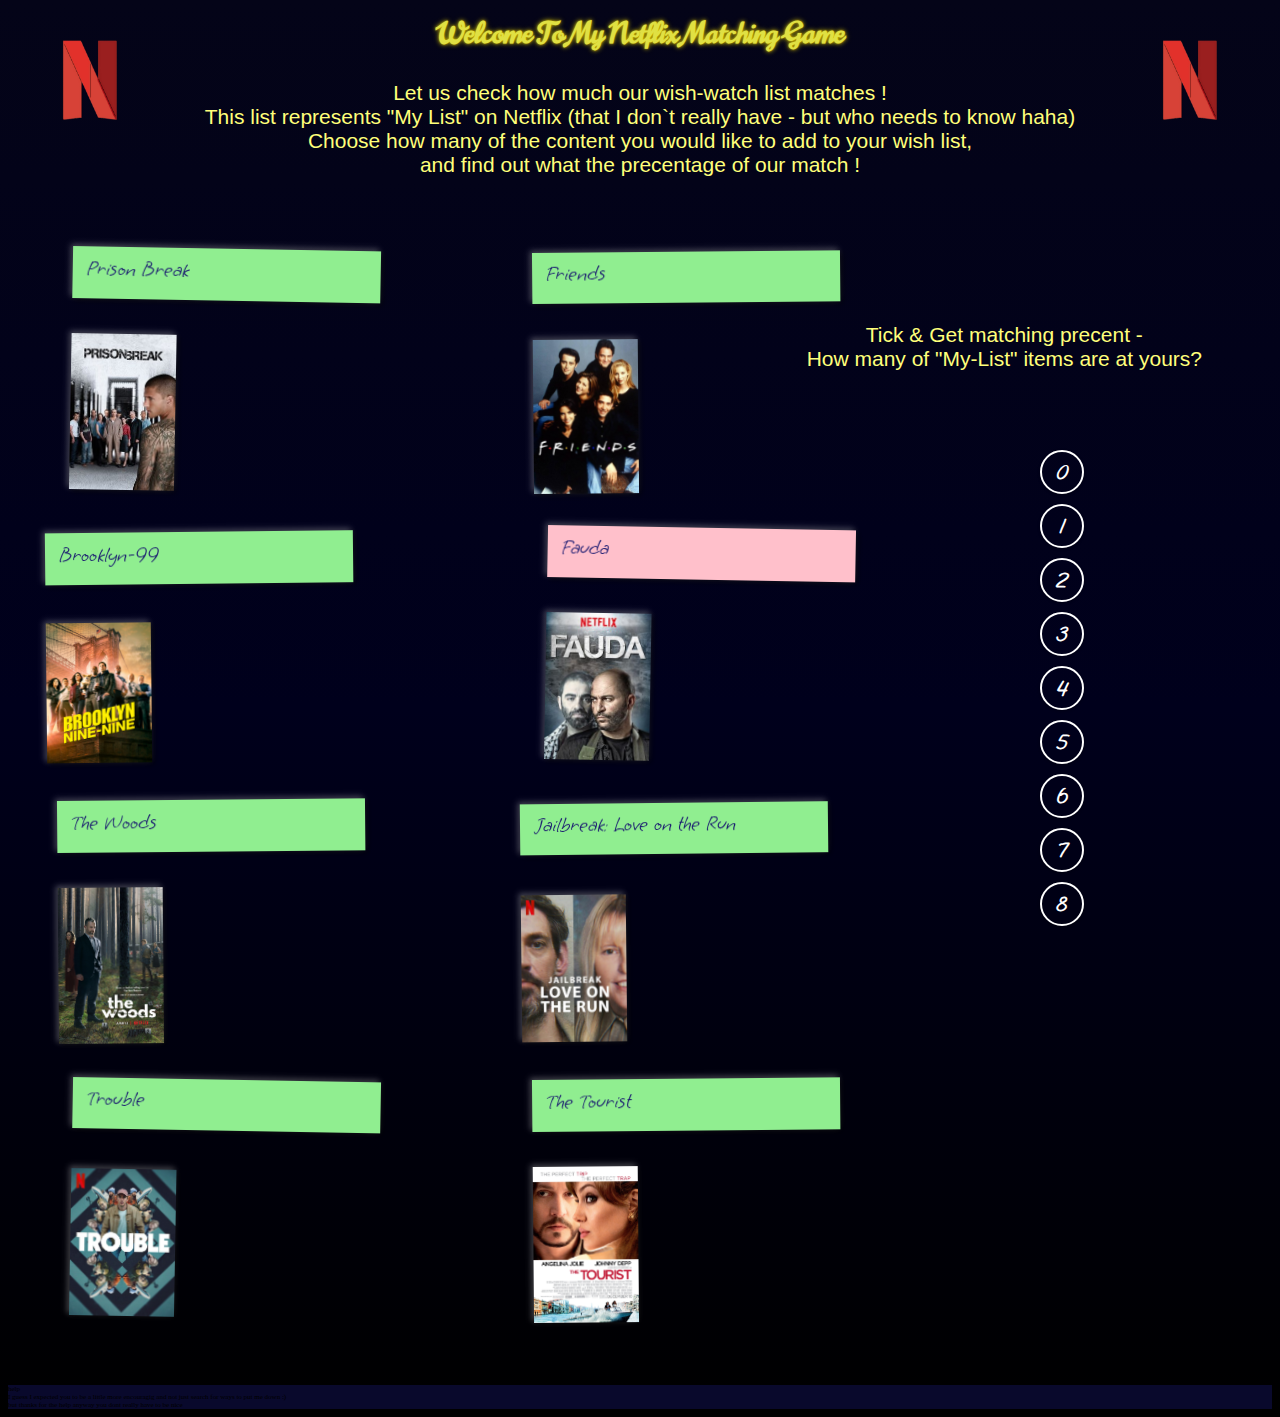
<file: CSS/index.html>
<html lang="en">
    <head>   
        <link rel="stylesheet" href="style.css"> 
    </head>
    <body>
        <div>
            <img src="done.webp" class="logo spin3D-left">
            <img src="done.webp" class="logo spin3D-right">
        </div>
        <h1 class="glow">Welcome To My Netflix Matching Game</h1>
        <div id="Opening-text"> 
            Let us check how much our wish-watch list matches ! <br> 
            This list represents "My List" on Netflix (that I don`t really have - but who needs to know haha) <br> 
            Choose how many of the content you would like to add to your wish list,<br> 
            and find out what the precentage of our match !
        </div>
        <div id="insrtuctions">
            Tick & Get matching precent -<br> How many of "My-List" items are at yours?  
        </div>
        <div class="custom-radios">
            <div>
                <input type="radio" id="color-0" name="color" />
                <label for="color-0"><span>0</span></label>
            </div>
            <div>
                <input type="radio" id="color-1" name="color" />
                <label for="color-1"><span>1</span></label>
            </div>
            <div>
                <input type="radio" id="color-2" name="color" />
                <label for="color-2"><span>2</span></label>
            </div>
            <div>
                <input type="radio" id="color-3" name="color" />
                <label for="color-3"><span>3</span></label>
            </div>
            <div>
                <input type="radio" id="color-4" name="color" />
                <label for="color-4"><span>4</span></label>
            </div>
            <div>
                <input type="radio" id="color-5" name="color" />
                <label for="color-5"><span>5</span></label>
            </div>
            <div>
                <input type="radio" id="color-6" name="color" />
                <label for="color-6"><span>6</span></label>
            </div>
            <div>
                <input type="radio" id="color-7" name="color" />
                <label for="color-7"><span>7</span></label>
            </div>
            <div>
                <input type="radio" id="color-8" name="color" />
                <label for="color-8"><span>8</span></label>
            </div>
        </div>
            <ul>
                <li>
                    <p class="name">Prison Break</p>
                    <p class="description">A man with a genius plan risks everything to break his brother <br>
                        out of a high-security prison, unraveling a massive conspiracy</p>
                    <img id="Images" src="assets\prisonbreak.jpg">
                 </li>
                <li>
                    <p class="name">Friends</p>
                    <p class="description">Follow six inseparable pals as they share laughs, heartbreaks,<br>
                         and countless cups of coffee in this iconic sitcom.</p>
                    <img id="Images" src="assets\friends.jpg">
                </li>
                <li>
                    <p class="name">Brooklyn-99</p>
                    <p class="description">Hilarious antics and quick-witted banter abound as the detectives<br>
                         of the 99th precinct solve crimes and create chaos.</p>
                    <img id="Images" src="assets\b99.jpg">
                </li>
                <li>
                    <p class="name">Fauda</p>
                    <p class="description">Dive into a world of adrenaline and moral dilemmas as <br>
                        Israeli agents fight terrorists while facing personal sacrifices.</p>
                    <img id="Images" src="assets\Fauda.jpg">
                </li>
                <li>
                    <p class="name">The Woods</p>
                    <p class="description">A prosecutor confronts haunting secrets and shocking twists<br>
                         as he reopens the investigation into his sister's  disappearance.</p>
                    <img id="Images" src="assets\woods.jpg">
                </li>
                <li>
                    <p class="name">Jailbreak: Love on the Run</p>
                    <p class="description">In a pulse-pounding escape, love blooms amidst danger<br>
                         as two fugitives race against time and the law.</p>
                    <img id="Images" src="assets\jailbreak.jpg">
                </li>
                <li>
                    <p class="name">Trouble</p>
                    <p class="description">A gripping new Netflix drama where love,<br>
                         lies, and scandal collide in a small town packed with secrets.</p>
                    <img id="Images" src="assets\pic.jpg">
                </li>
                <li>
                    <p class="name">The Tourist</p>
                    <p class="description">When a vacation goes awry, an ordinary man finds himself caught<br>
                         in a web of danger, deception, and high-stakes intrigue.</p>
                    <img id="Images" src="assets\tourist.jpg">
                </li>
            </ul>
            
            <div id="selected-number"></div>
            <div>help</div>
            <div>I guess I expected you to be a little more encouragig and not just search for ways to put me down :) </div>
            <div>but thanks for the help anyway you dont really have to be nice</div>
    </body>
</html>
</file>
<file: CSS/style.css>
@import url('https://fonts.googleapis.com/css2?family=Grape+Nuts&family=Norican&display=swap');

div {
    background-color: rgb(9, 9, 44);
}
h1 {
    margin-top: 2rem;
    font-family: 'Norican', cursive;
    color: rgb(224, 224, 67);
    text-align: center;
    font-size: 4rem;
    text-shadow: 
        0 0 2px rgba(255, 215, 0, 0.7),   /* Light golden yellow */
        0 0 4px rgba(255, 223, 0, 0.5),   /* Medium yellow */
        0 0 6px rgba(255, 255, 0, 0.4);   /* Darker yellow */
}
    
#Opening-text {
    padding: 1.2rem 2rem;
    color: rgb(255, 255, 122);
    font-size: 3rem;
    font-family: 'Gill Sans', 'Gill Sans MT', Calibri, 'Trebuchet MS', sans-serif;
    text-align: center;
    animation: bounce 3s infinite;
    background-color: transparent;
}
#insrtuctions{
    padding: 1.2rem 2rem;
    color: rgb(255, 255, 122);
    font-size: 3rem;
    font-family: 'Gill Sans', 'Gill Sans MT', Calibri, 'Trebuchet MS', sans-serif;
    text-align: center;
    animation: bounce 3s infinite;
    background-color: transparent;
    position: absolute;
    right: 5%;
    top:35%
}

@keyframes bounce {
    0%, 20%, 50%, 80%, 100% {
        transform: translateY(0); /* Starting position */
    }
    40% {
        transform: translateY(-20px); /* Move up */
    }
    60% {
        transform: translateY(-10px); /* Move down a bit */
    }
}

html {
    font-size: 7;
}

body {
    background: linear-gradient(to bottom, #040418, #00001c, #000000);
}

ul {
    list-style: none;
    font-family: 'Grape Nuts', cursive;
    font-size: 3rem;
    color: midnightblue;
    padding: 5rem;
    display: grid;
    grid-template-columns: repeat(2, 1fr);
    column-gap: 1px;
    row-gap: 20px;
    width: 75%;
}

/* Style for each <li> */
ul li {
    display: grid;
    grid-template-columns: repeat(auto-fit, minmax(250px, 1fr));
    align-items: center; /* Align items vertically in the center */
    gap: 5rem; /* Space between text and image */
    position: relative;
	cursor: pointer;
    --levitate: 0;
    transform-style: preserve-3d;
    transition: transform 0.3s;
    padding: 1.2rem;
    
}
ul li:hover {
    --levitate: 1;
}

/* Style for the <p> inside <li> */
ul li p {
    display: flex;
    --levitate: 0;
	width: 40rem;
    height: 5rem;
    padding: 1.2rem 2rem;
    background-color: lightgreen;
    transform-style: preserve-3d;
    position: relative;
    cursor: pointer;
    transition: transform 0.3s ease;
    margin: 0;
    box-shadow: 
        2px 2px 6px rgba(0, 0, 0, 0.6),  /* Dark shadow for depth */
        -2px -2px 6px rgba(255, 255, 255, 0.3); /* Light highlight */

}

.description{
    display: none;
}
.name::after {
    content: '';
    pointer-events: none;
    display: block;
    position: absolute;
    width: 100%;
    height: 100%;
    left: 0;
    top: 0;
    opacity: 0;
    transition: opacity 0.3s;
    mix-blend-mode: overlay;
    background-image: linear-gradient(to left, #e06363, #de3030);
}

li:active .name {
    visibility: hidden;
}
li:active img {
    width: 20rem;
    border: 5px rgb(255, 255, 122);;
    box-shadow: 
        0 0 4px rgba(255, 215, 0, 0.7),   /* Light golden yellow */
        0 0 6px rgba(255, 223, 0, 0.5),   /* Medium yellow */
        0 0 8px rgba(255, 255, 0, 0.4);   /* Darker yellow */
    transition: width 0.3s;
}

li:active .description {
    visibility: visible;
    display: flex;
    position: absolute;
    height: 15rem;
    background-color: lightgreen;
    background-image: linear-gradient(to left, #e06363, #e54e4e)
}

.name:hover::after {
    opacity: 1;
}

/* 3D effect variations based on nth-child */
ul li:nth-child(3n)  {
    transform: translate3d(-5px, calc(var(--levitate) * -5px), calc(var(--levitate) * 3rem)) rotate(-0.6deg) rotateX(calc(var(--levitate) * 6deg)) rotateY(calc(var(--levitate) * -3deg));
}

ul li:nth-child(3n-1)  {
    transform: translate3d(7px, calc(var(--levitate) * -5px), calc(var(--levitate) * 3rem)) rotate(-0.5deg) rotateX(calc(var(--levitate) * 6deg)) rotateY(calc(var(--levitate) * -3deg));
}

ul li:nth-child(3n-2)  {
    transform: translate3d(20px, calc(var(--levitate) * -5px), calc(var(--levitate) * 3rem)) rotate(1deg) rotateX(calc(var(--levitate) * 6deg)) rotateY(calc(var(--levitate) * -3deg));
}
ul li:nth-child(4) .name  {
    background-color: pink;
}

/* Style the image */
ul li img {
    width: 15rem;
    height: auto;
    transition: transform 0.3s;
    box-shadow: 
        2px 2px 6px rgba(0, 0, 0, 0.6),  /* Dark shadow for depth */
        -2px -2px 6px rgba(255, 255, 255, 0.3); /* Light highlight */
}

/* Special style for Fauda */

:root {
    --color-0: red;
    --color-1: #db5e34;
    --color-2: #f1750f;
    --color-3: #e7b73c;
    --color-4: #ccc72e;
    --color-5: #d0db34;
    --color-6: #cff10f;
    --color-7: #a5e73c;
    --color-8: #4ae73c;
}

.custom-radios {
    background-color: transparent;
    display: flex;
    cursor:none;
    flex-direction: column;
    gap: 10px;
    position: absolute;
    right: 15%; /* Aligns the box to the right edge */
    top: 50%; /* Adjust top position as needed */
}

.custom-radios input[type="radio"] {
    display: none;
    cursor: none;
}

.custom-radios div {
    background-color: transparent; /* Or any other color you prefer */
}

.custom-radios input[type="radio"] + label span {
    display: inline-block;
    width: 40px;
    height: 40px;
    margin: 0 4px;
    vertical-align: middle;
    cursor: pointer;
    border-radius: 50%;
    border: 2px solid #FFFFFF;
    box-shadow: 0 1px 3px 0 rgba(0, 0, 0, 0.33);
    background-color: transparent; /* Initially transparent */
    text-align: center;
    line-height: 40px; /* Center the numbers vertically */
    color: rgb(255, 255, 255); /* Numbers are always visible */
    font-family: 'Grape Nuts', cursive;
    font-weight: bold;
    font-size: 3rem;
    transition: background-color 0.3s;
}


/* Display the number when a radio button is checked */
.custom-radios input[type="radio"]#color-0:checked + label span::after  {
    background-color: var(--color-0);
    content: "0%";
    transform: scale(1.2);
}
.custom-radios input[type="radio"]#color-1:checked + label span::after {
    background-color: var(--color-1);
    content: "12%";
    transform: scale(1.2);
}
.custom-radios input[type="radio"]#color-2:checked + label span::after {
    background-color: var(--color-2);
    content: "25%";
    transform: scale(1.2);
}

.custom-radios input[type="radio"]#color-3:checked + label span::after {
    background-color: var(--color-3);
    content: "37%";
    transform: scale(1.2);
}

.custom-radios input[type="radio"]#color-4:checked + label span::after {
    background-color: var(--color-4);
    content: "50%";
    transform: scale(1.2);
}
.custom-radios input[type="radio"]#color-5:checked + label span::after {
    background-color: var(--color-5);
    content: "62%";
    transform: scale(1.2);
}
.custom-radios input[type="radio"]#color-6:checked + label span::after {
    background-color: var(--color-6);
    content: "75%";
    transform: scale(1.2);
}
.custom-radios input[type="radio"]#color-7:checked + label span::after {
    background-color: var(--color-7);
    content: "87%";
    transform: scale(1.2);
}
.custom-radios input[type="radio"]#color-8:checked + label span::after {
    background-color: var(--color-8);
    content: "100%";
    transform: scale(1.2); /* Enlarge the radio button */
}
/* Hide the original number when checked */
.custom-radios input[type="radio"]:checked + label span {
    visibility: hidden;
    cursor: pointer;
}
.custom-radios input[type="radio"]:checked + label span::after {
    visibility: visible;
    position: absolute; /* Ensures it overlaps the original content */
    left: 0;
    font-size: 2.5rem;
    color:#000000;
    font-weight: bold;
    right: 0;
    cursor: pointer;
    text-align: center;
    display: inline-block;
    width: 40px;
    height: 40px;
    margin: 0 4px;
    vertical-align: middle;
    cursor: pointer;
    border-radius: 50%;
    border: 2px solid #FFFFFF;
    box-shadow: 0 1px 3px 0 rgba(0, 0, 0, 0.33);
}
@keyframes spin3D {
    from { transform: rotateY(0deg); }
    to { transform: rotateY(360deg); }
}

.logo {
    position: absolute;
    animation: spin3D 3s ease-in-out infinite;
    width: 80px; /* Adjust the width as needed */
    height: auto; /* Maintain aspect ratio */
    top: 10px;
    margin: 30px;
}
.spin3D-left{
    left:20px;
}
.spin3D-right{
    right:20px;
}
</file>
